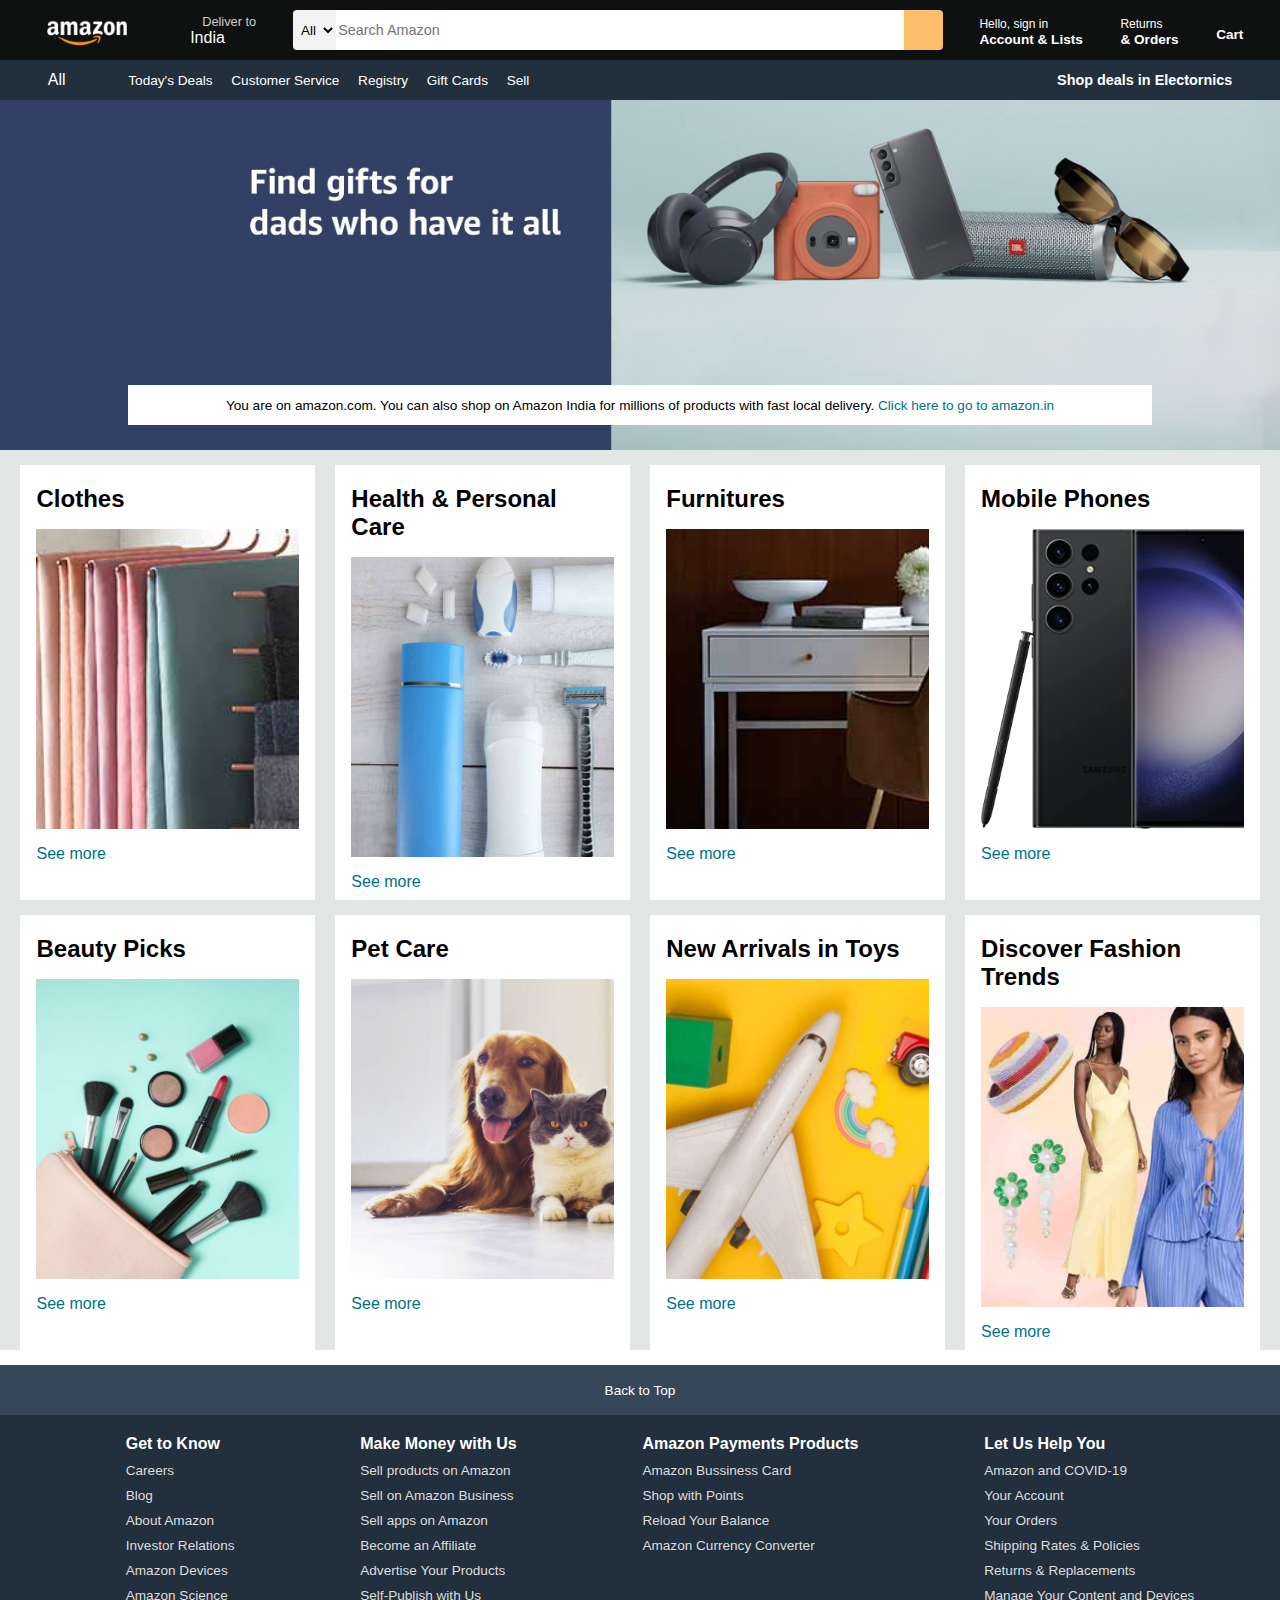
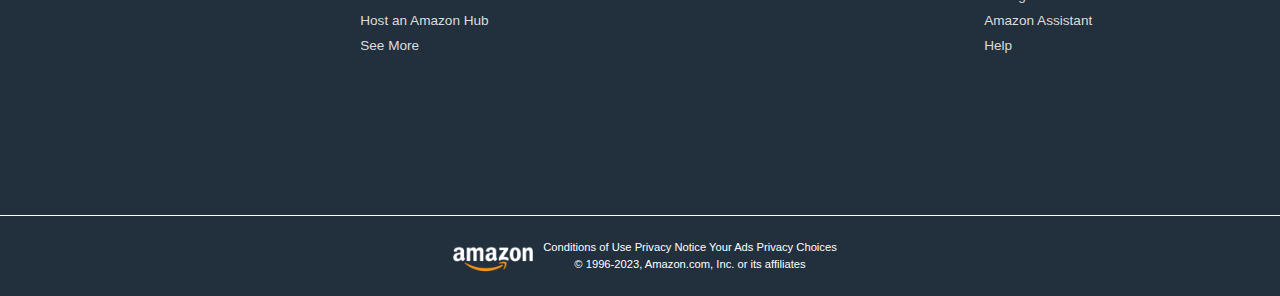
<file: index.html>
<!DOCTYPE html>
<html lang="en">
<head>
    <meta charset="UTF-8">
    <meta name="viewport" content="width=device-width, initial-scale=1.0">
    <title>Amazon</title>
    <link rel="stylesheet" href="style.css">
    <link rel="stylesheet" href="https://cdnjs.cloudflare.com/ajax/libs/font-awesome/6.4.2/css/all.min.css" integrity="sha512-z3gLpd7yknf1YoNbCzqRKc4qyor8gaKU1qmn+CShxbuBusANI9QpRohGBreCFkKxLhei6S9CQXFEbbKuqLg0DA==" crossorigin="anonymous" referrerpolicy="no-referrer" />
</head>
<body>
        <header>
        <div class="navbar">
            <div class="nav-logo border">
                <div class="logo"></div>
            </div>

            <div class="nav-address border">
                <p class="add-first">Deliver to</p>
                <div class="add-icon">
                    <i class="fa-solid fa-location-dot"></i>
                    <p class="add-sec">India</p>
                </div>
            </div>

            <div class="nav-search">
                <select class="search-select">
                    <option>All</option>
                </select>
                <input placeholder="Search Amazon" class="search-input">
                <div class="search-icon">
                    <i class="fa-solid fa-magnifying-glass"></i>
                </div>
             </div>

        <div class="nav-signin border">
            <p><span>Hello, sign in</span></p>
            <p class="nav-second">Account & Lists</p>
        </div>

        <div class="nav-return border">
            <p><span>Returns</span></p>
            <p class="nav-second">& Orders</p>
        </div>

        <div class="nav-cart border">
            <i class="fa-solid fa-cart-shopping"></i>
            Cart
        </div>
    </div>
    <div class="panel">
        <div class="panel-all">
            <i class="fa-solid fa-bars"></i>
            All
        </div>
        <div class="panel-ops">
            <p>Today's Deals</p>
            <p>Customer Service</p>
            <p>Registry</p>
            <p>Gift Cards</p>
            <p>Sell</p>
        </div>
        <div class="panel-deals">
            Shop deals in Electornics
        </div>
    </div>
 

    </header>  

    <div class="hero-section">
        <div class="hero-msg">
            <p>You are on amazon.com. You can also shop on Amazon India for millions of products with fast local delivery.<a> Click here to go to amazon.in</a></p>
        </div>
    </div>

    <div class="shop-section">
        <div class="box1 box">
           <div class="box-content">
            <h2> Clothes</h2>
            <div class="box-img" style="background-image: url('box1_image.jpg');"> </div>
            <p>See more</p>
       </div>
    </div>
        <div class="box2 box">
            <div class="box-content">
                <h2> Health & Personal Care</h2>
                <div class="box-img" style="background-image: url('box2_image.jpg');"> </div>
                <p>See more</p>
           </div>
        </div>
        <div class="box3 box">
            <div class="box-content">
                <h2> Furnitures</h2>
                <div class="box-img" style="background-image: url('box3_image.jpg');"> </div>
                <p>See more</p>
           </div>
        </div>
        <div class="box4 box">
            <div class="box-content">
                <h2> Mobile Phones</h2>
                <div class="box-img" style="background-image: url('box4_image.jpg');"> </div>
                <p>See more</p>
           </div>
        </div>
        <div class="box1 box">
            <div class="box-content">
             <h2> Beauty Picks</h2>
             <div class="box-img" style="background-image: url('box5_image.jpg');"> </div>
             <p>See more</p>
        </div>
     </div>
         <div class="box2 box">
             <div class="box-content">
                 <h2> Pet Care</h2>
                 <div class="box-img" style="background-image: url('box6_image.jpg');"> </div>
                 <p>See more</p>
            </div>
         </div>
         <div class="box3 box">
             <div class="box-content">
                 <h2> New Arrivals in Toys</h2>
                 <div class="box-img" style="background-image: url('box7_image.jpg');"> </div>
                 <p>See more</p>
            </div>
         </div>
                 <div class="box4 box">
             <div class="box-content">
                 <h2> Discover Fashion Trends</h2>
                 <div class="box-img" style="background-image: url('box8_image.jpg');"> </div>
                 <p>See more</p>
            </div>
         </div>
    </div>

    <footer>
        <div class="foot-panel">
            Back to Top
        </div>
        <div class="foot-panel2">
            <ul>
                <p><b>Get to Know</b></p>
                <a>Careers</a>
                <a>Blog</a>
                <a>About Amazon</a>
                <a>Investor Relations</a>
                <a>Amazon Devices</a>
                <a>Amazon Science</a>
            </ul>
            <ul>
                <p><b>Make Money with Us</b></p>
                <a>Sell products on Amazon</a>
                <a>Sell on Amazon Business</a>
                <a>Sell apps on Amazon</a>
                <a>Become an Affiliate</a>
                <a>Advertise Your Products</a>
                <a>Self-Publish with Us</a>
                <a>Host an Amazon Hub</a>
                <a>See More </a>
            </ul>
            <ul>
                <p><b>Amazon Payments Products</b></p>
                <a>Amazon Bussiness Card</a>
                <a>Shop with Points</a>
                <a>Reload Your Balance</a>
                <a>Amazon Currency Converter</a>
            </ul>
            <ul>
                <p><b>Let Us Help You</b></p>
                <a>Amazon and COVID-19</a>
                <a>Your Account</a>
                <a>Your Orders</a>
                <a>Shipping Rates & Policies</a>
                <a>Returns & Replacements</a>
                <a>Manage Your Content and Devices</a>
                <a>Amazon Assistant</a>
                <a>Help</a>
            </ul>   
        </div>

        <div class="foot-panel3">
            <div class="logo">
            </div>
        <div class="foot-panel4">
            <div class="pages">
                <a>Conditions of Use</a>
                <a>Privacy Notice</a>
                <a>Your Ads Privacy Choices</a>
            </div>
            <div class="copyright">
                © 1996-2023, Amazon.com, Inc. or its affiliates
            </div>
        </div>
    </div>
    </footer>
</body>
</html>
</file>
<file: style.css>
*{
    margin: 0;
    font-family: Arial;
    border: border-box;
}
.navbar{
    height:60px;
    background-color: #0F1111;
    color:white;
    display: flex;
    align-items: center;
    justify-content: space-evenly;
}

.nav-logo{
    height:50px;
    width:113px;
}
.logo{
    background-image: url("amazon_logo.png");
    height:50px;
    width:113px;
    background-size: cover;
}

.border {
     border: 1.5px solid transparent;
}

.border:hover { 
    border: 1.5px solid white;
}

.add-first{
    color: #cccccc;
    font-size: 0.8rem;
    margin-left: 15px;
}
.add-icon{
    display: flex;
    align-items: center;
}
.add-sec{
    font-size: 1rem;
    margin-left: 3px;

}
.nav-search{
    display:flex;
    justify-content: space-evenly;
    background-color: blue;
    width:650px;
    height:40px;
    border-radius: 4px;
}
.search-select{
    background-color: #f3f3f3;
    width:50px;
    text-align: center;
    border-top-left-radius: 4px;
    border-bottom-left-radius: 4px;
    border: none;
}
.search-input{
    width:100%;
    font-size: 0.9rem;
    border: none;

}
.search-icon{
    width:45px;
    display: flex;
    justify-content: center;
    align-items: center;
    font-size: 1.2rem;
    background-color:#febd68;
    border-top-right-radius: 4px;
    border-bottom-right-radius: 4px;
    color: #0F1111;
}

span {
    font-size: 0.75rem;
}

.nav-second {
    font-size: 0.85rem;
    font-weight: 700;
}

.nav-search:hover{
    border: 2px solid orange
}

.nav-cart i {
    font-size: 25px;
}
.nav-cart{
    font-size: 0.85rem;
    font-weight: 700;
}

.panel{
    height:40px;
    background-color: #222f3d;
    display:flex;
    color: white;
    align-items: center;
    justify-content: space-evenly;
}
.panel-ops p {
    display:inline;
    margin-left: 15px;
}
.panel-ops{
    width:70%;
    font-size: 0.85rem;
}
.panel-deals{
    font-size: 0.9rem;
    font-weight: 700;
}
.hero-section{
    background-image: url(hero_image.jpg);
    background-size: cover;
    height:350px;
    display: flex;
    justify-content: center;
    align-items: flex-end;

}
.hero-msg{
    background-color: white;
    color:black;
    height:40px;
    display:flex;
    align-items: center;
    justify-content: center;
    font-size: 0.85rem;
    width: 80%;
    margin-bottom: 25px;
}
.hero-msg a{
    color:#007185
}
.shop-section{
    display: flex;
    flex-wrap: wrap;
    justify-content: space-evenly;
    background-color: #e2e7e6;
}

.box{
    height:400px;
    width:23%;
    background-color: white;
    padding: 20px 0px 15px;
    margin-top: 15px;
}
.box-img{
    height:300px;
    background-size: cover;
    margin-top: 1rem ;
    margin-bottom: 1rem;
}
.box-content{
    margin-left: 1rem;
    margin-right: 1rem;
}
.box-content p {
    color:#007185;
}

.foot-panel{
    background-color: #37475a;
    color:white;
    height: 50px;
    display: flex;
    justify-content: center;
    align-items: center;
    font-size: 0.85rem;
}
footer {
    margin-top: 15px;
}
.foot-panel2{
    background-color: #222f3d;
    color:white;
    height:400px;
    display:flex;
    justify-content: space-evenly;
}

ul{
    margin-top: 20px;
}
ul a { 
    display:block;
    font-size: 0.85rem;
    margin-top: 10px;
    color: #dddddd;
}
.foot-panel3{
    background-color:#222f3d;
    color:white;
    border-top: 0.5px solid white;
    height : 70x;
    display: flex;
    justify-content: center;
    align-items: center;
}
.logo{
    background-image: url("amazon_logo.png");
    height:50px;
    width:100px;
    background-size: cover;
}
.foot-panel4{
    background-color:#222f3d;
    color:white;
    height: 80px;
    font-size: 0.7rem;
    text-align: center;
}

.pages{
    padding-top: 25px;
}
.copyright{
    padding-top: 5px;

}
</file>
